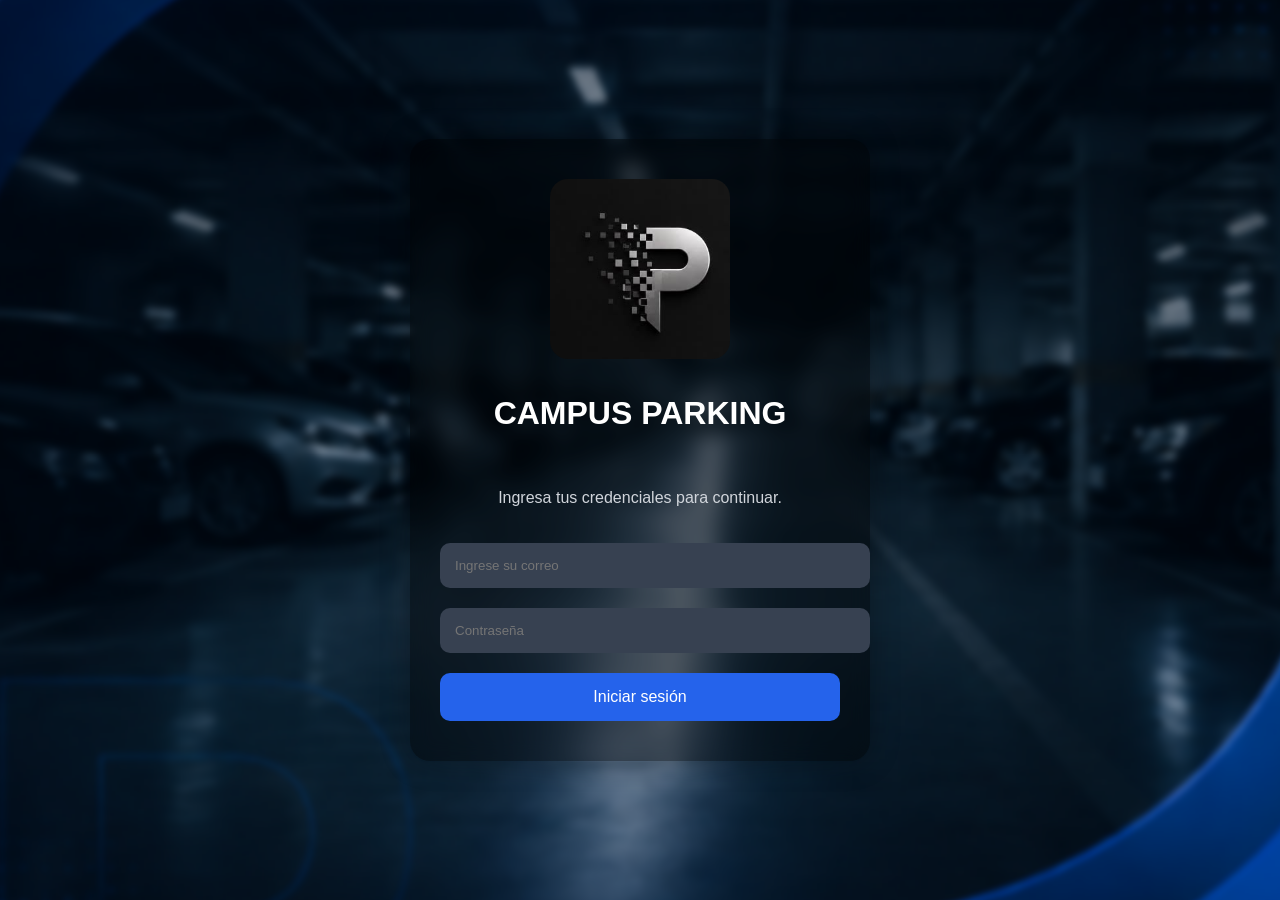
<file: index.html>
<!DOCTYPE html>
<html lang="en">

<head>
    <meta charset="UTF-8">
    <meta name="viewport" content="width=device-width, initial-scale=1.0">
    <title>campus Park</title>
    <link rel="stylesheet" href="estilos.css">
</head>

<body>
    <div class="fondo">

    </div>
    <div class="Admin">
        <div class="contenedor-admin">
            <div class="apartadoLogo">
                <img src="img/logo.jpg" alt="">
                <h1>CAMPUS PARKING</h1>
            </div>
    
    
            <p>
                Ingresa tus credenciales para continuar.
            </p>
    
            <input type="email" id="email"
            placeholder="Ingrese su correo">
    
            <input type="password" id="password"
            placeholder="Contraseña">
    
            <button id="btn-inicio">Iniciar sesión</button>
            
        </div>
    </div>

<script src="main.js"></script>

</body>

</html>
</file>
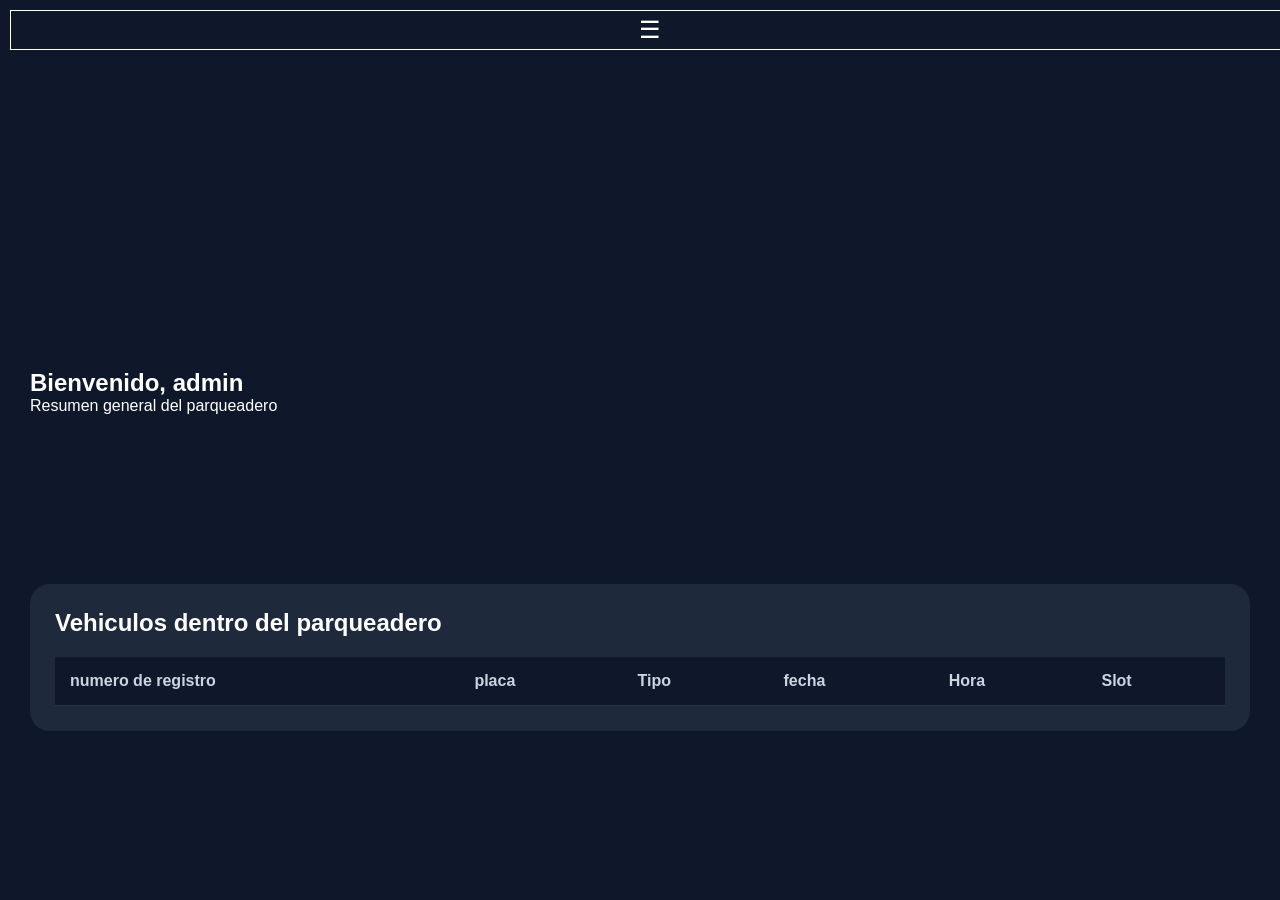
<file: dashboard.html>
<!DOCTYPE html>
<html lang="en">
<head>
    <meta charset="UTF-8">
    <meta name="viewport" content="width=device-width, initial-scale=1.0">
    <title>Dashboard</title>
    <link rel="stylesheet" href="dashboard.css">
</head>
<body>
    <header>
        <button onclick="menutoggle()" class="menu-toggle" id="menu-toggle">
    ☰
</button>
    </header>


<aside class="sidebar" id="sidebar">
    <div class="logo">
        <h1>CAMPUS <span>PARKING</span></h1>
    </div>

    <nav>
        <a href="dashboard.html">Resumen del dia</a>
        <a href="servicios.html">agregar vehiculo al parqueo</a>
        <a href="perfil.html">perfil</a>
        <a href="index.html">cerrar sesion</a>
    </nav>
</aside>
    <main class="dashboard">
        <div class="saludo">
            <h2>Bienvenido, admin </h2>
            <p>Resumen general del parqueadero</p>
        </div>
        <header>
            <section class="tabla-contenedor">
                <div class="tabla-header">
                    <h2>Vehiculos dentro del parqueadero</h2>
                </div>
                <table>
                    <thead>
                        <tr>
                            <th>numero de registro</th>
                            <th>placa</th>
                            <th>Tipo</th>
                            <th>fecha</th>
                            <th>Hora</th>
                            <th>Slot</th>
                        </tr>
                    </thead>
                    <tbody id="tabla-vehiculos">
                        

                    </tbody>

                </table>

            </section>

        </header>

    </main>


<script src="dashboard.js"></script>
</body>
</html>
</file>
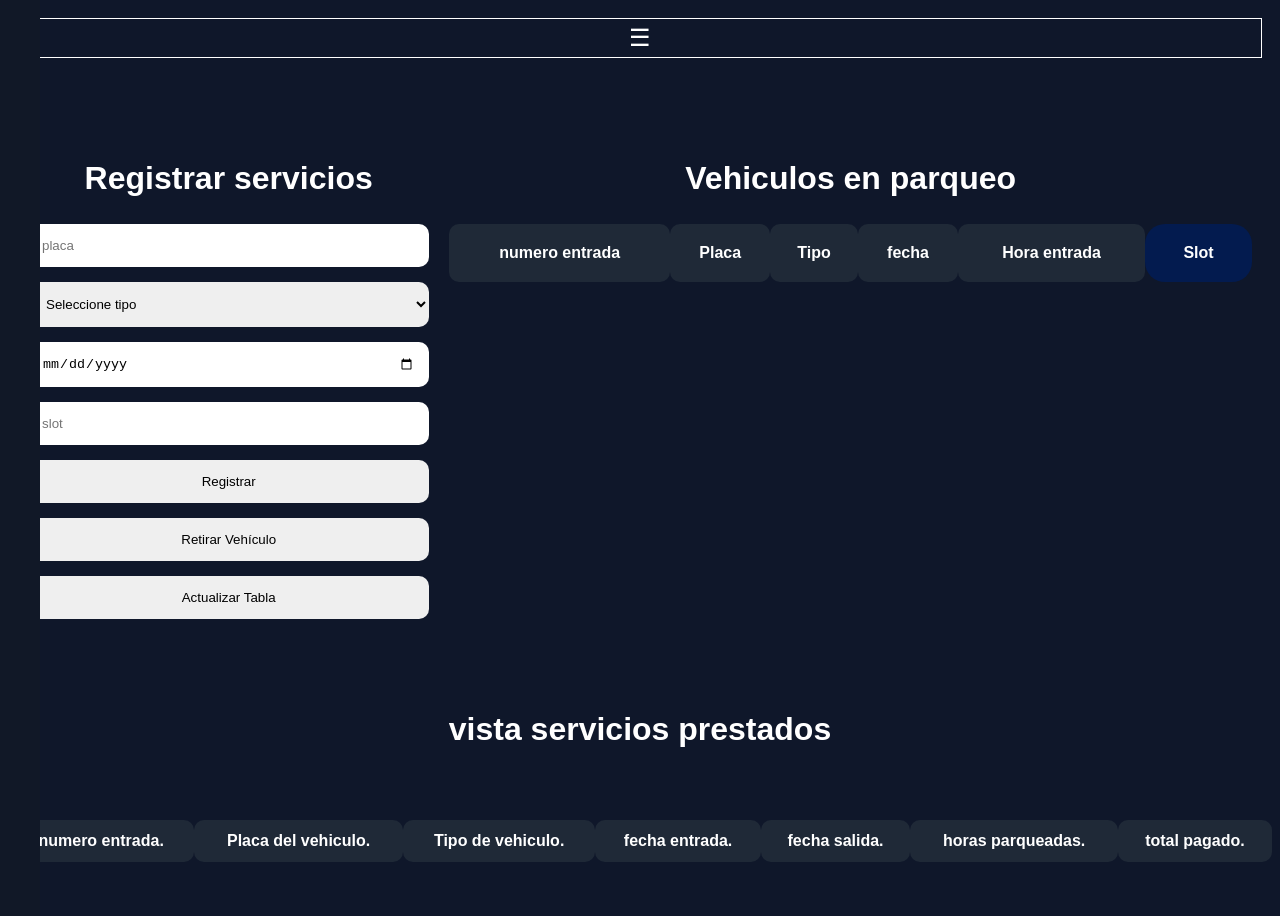
<file: servicios.html>
<!DOCTYPE html>
<html lang="en">

<head>
    <meta charset="UTF-8">
    <meta name="viewport" content="width=device-width, initial-scale=1.0">
    <title>servicios</title>
    <link rel="stylesheet" href="servicios.css">
</head>

<body>
    <button onclick="menutoggle()" class="menu-toggle" id="menu-toggle">
        ☰
    </button>

    <aside class="sidebar" id="sidebar">
        <div class="logo">
            <h1>CAMPUS <span>PARKING</span></h1>
        </div>

        <nav>
            <a href="dashboard.html">Resumen del dia</a>
            <a href="servicios.html">agregar vehiculo al parqueo</a>
            <a href="perfil.html">perfil</a>
            <a href="index.html">cerrar sesion</a>
        </nav>
    </aside>


    <section class="servicios">
        <div class="registro-servicio">
            <h2>Registrar servicios</h2>
            <form id="form-servicios">
                <input type="text" placeholder="placa" id="placa">
                <select id="tipo">
                    <option>Seleccione tipo</option>
                    <option>carro</option>
                    <option>moto</option>

                </select>
                <input type="date" id="fecha">

                <input type="number" placeholder="slot" id="slot" min="1" max="20" step="1">

                <button type="button" id="btn-agregar" onclick="agregarVehiculo()">Registrar</button>

                <button type="button" onclick="retirarVehiculo()">Retirar Vehículo</button>

                <button type="button" onclick="mostrarTabla()">Actualizar Tabla</button>





            </form>
        </div>

        <div class="lista-servicios">
            <h2>Vehiculos en parqueo</h2>

            <table>
                <thead>
                    <tr>
                        <th>numero entrada</th>
                        <th>Placa</th>
                        <th>Tipo</th>
                        <th>fecha</th>
                        <th>Hora entrada</th>
                        <th class="slots">Slot</th>

                    </tr>
                </thead>
                <tbody id="tabla-servicios"></tbody>
            </table>
        </div>

    </section>

    <table>
        <thead>
            <h2>vista servicios prestados</h2>
            <tr>
                <th>numero entrada.</th>
                <th>Placa del vehiculo.</th>
                <th>Tipo de vehiculo.</th>
                <th>fecha entrada.</th>
                <th>fecha salida.</th>
                <th>horas parqueadas.</th>
                <th>total pagado.</th>
            </tr>
        </thead>
        <tbody id="tabla-servicios-brindados">

        </tbody>
    </table>

    <script src="dashboard.js"></script>


    <dialog id="modal-ticket"
        style="border: none; border: radius 8px; padding: 20px; box-shadow: 0 4px rgba(0, 0, 0, 0.3); width: 320px; font-family: monospace">
        <div style="text-align:center;">
            <h3 style="margin: 0 0 10px 0;"> ======CAMPUS PARKING======</h3>
        </div>

        <div>
            <div>Placa<strong id="tk-placa"></strong></div>
            <div>Tipo:<strong id="tk-tipo"></strong></div>
            <div>Slot:</slot><strong id="tk-slot"></strong></div>
            <div style="border-top: 1px dashed #000; margin: 10px 0;"></div>
            <div>Ingreso:<span id="tk-ingreso"></span></div>
            <div>Salida:<span id="tk-salida"></span></div>
            <div>Tiempo:<span id="tk-tiempo"></span></div>
            <div style="border-top: 1px dashed #000; margin: 10px 0;"></div>
            <div style="font-size: 1.2em;"><strong>Monto total: Q <span id="tk-total"></span></strong></div>
        </div>

        <p style="text-align: center; margin-bottom: 15px; font-family: Arial, sans-serif; font-size: 0.9em;">¿Deseas
            imprimir tu factura?</p>

        <div style="display: flex; gap:10px">
            <button onclick="imprimirTicket()"
                style="flex: 1; padding: 10px; background: #2ecc71; color: white; border: none; border-radius: 4px; font-weight: bold; cursor: pointer;">Sí,
                Imprimir</button>
            <button onclick="cerrarTicket()"
                style="flex: 1; padding: 10px; background: #e74c3c; color: white; border: none; border-radius: 4px; font-weight: bold; cursor: pointer;">No
                Imprimir</button>
        </div>
    </dialog>

    <style>
        #modal-ticket::backdrop {
            background-color: rgba(0, 0, 0, 0.6);
        }
    </style>
    <script src="agregarVehiculo.js">

    </script>

</body>

</html>
</file>
<file: estilos.css>
html, body {
    padding: 0;
    margin: 0;
    font-family: sans-serif;
    height: 100%;
}

/* Fondo */
.fondo {
    background-image: url(img/fondo.png);
    background-size: cover;
    background-position: center;
    background-repeat: no-repeat;
    background-attachment: fixed;
    position: fixed;
    width: 100%;
    height: 100vh;
    filter: blur(3px);
    transform: scale(1.1);
    z-index: -1;
}

/* Contenedor principal */
.Admin {
    display: flex;
    justify-content: center;
    align-items: center;
    height: 100vh;
}

.contenedor-admin {
    width: 90%;
    max-width: 400px;
    padding: 40px 30px;
    border-radius: 20px;
    background: rgba(0,0,0,.4);
    color: white;
    backdrop-filter: blur(10px);
    display: grid;
    gap: 20px;
    box-shadow: 0 0 30px rgba(0,0,0,.3);
}

/* Título */
.contenedor-admin h1 {
    text-align: center;
    font-size: 2rem;
}

/* Texto */
.contenedor-admin p {
    text-align: center;
    color: #d1d5db;
}

/* Inputs */
.contenedor-admin input {
    width: 100%;
    padding: 15px;
    border: none;
    border-radius: 10px;
    background: #374151;
    color: white;
    outline: none;
}

/* Botón */
.contenedor-admin button {
    padding: 15px;
    border: none;
    border-radius: 10px;
    background: #2563eb;
    color: white;
    font-size: 1rem;
    cursor: pointer;
    transition: .3s;
}

.contenedor-admin button:hover {
    background: #1d4ed8;
}

/* Logo */
.apartadoLogo {
    display: flex;
    justify-content: center;
    align-items: center;
    gap: 15px;
    flex-wrap: wrap; /* ✅ Para que se acomode en pantallas pequeñas */
}

.apartadoLogo img {
    width: 20vh;
    height: 20vh;
    border-radius: 10%;
    object-fit: cover;
}

/* RESPONSIVE */
@media (max-width: 768px) {
    .contenedor-admin {
        width: 95%;
        padding: 30px 20px;
    }

    .contenedor-admin h1 {
        font-size: 1.5rem;
    }

    .apartadoLogo img {
        width: 15vh;
        height: 15vh;
    }
}

@media (max-width: 480px) {
    .contenedor-admin {
        width: 100%;
        padding: 20px 15px;
    }

    .contenedor-admin h1 {
        font-size: 1.2rem;
    }

    .contenedor-admin input,
    .contenedor-admin button {
        padding: 12px;
        font-size: 0.9rem;
    }

    .apartadoLogo img {
        width: 12vh;
        height: 12vh;
    }
}
</file>
<file: dashboard.css>
/* Reset */
* {
    margin: 0;
    padding: 0;
    box-sizing: border-box;
}

/* Layout base */
body {
    font-family: 'Poppins', sans-serif;
    background: #0f172a;
    color: white;
    display: grid;
    grid-template-columns: repeat(1, 1fr); 
    min-height: 100vh;
}


.sidebar {
    position: fixed;
    left: -250px;
    top: 0;
    width: 250px;
    height: 100%;
    transition: left 0.3s ease;
    background: #111827;
    padding: 30px 20px;

}


.sidebar.active {
    left: 0; /* visible */
}

.menu-toggle {
    color: white;
    font-size: 24px;
    background: none;
    border: 1px solid white;
    cursor: pointer;
    margin: 10px;
    height: 40px;
    width: 100%;
}

.logo h1 {
font-size: 1.8rem;
}

.logo span {
color: #3b82f6;
}

.sidebar nav {
display: flex;
flex-direction: column;
gap: 15px;
}

.sidebar nav a {
text-decoration: none;
color: #d1d5db;
padding: 15px;
border-radius: 12px;
transition: background 0.2s ease, color 0.2s ease;
}

.sidebar nav a:hover {
background: #2563eb;
color: white;
}


.dashboard {
padding: 30px;
display: grid;
gap: 30px;
}

/* Header */
.header {
    display: flex;
    justify-content: space-between;
    align-items: center;
}

.header p {
    color: #9ca3af;
}

/* Cards */
.card {
    background: #1e293b;
    padding: 25px;
    border-radius: 20px;
    display: grid;
    gap: 10px;
    box-shadow: 0 0 20px rgba(0,0,0, .2);
    transition: .3s;
}

.card:hover {
    transform: translateY(-5px);
}

.card h3 {
    color: #cbd5e1;
    font-size: 1rem;
}

.card p {
    color: #94a3b8;
}

/* Tabla */
.tabla-contenedor {
    background: #1e293b;
    padding: 25px;
    border-radius: 20px;
    overflow: auto;
}

.tabla-header {
    margin-bottom: 20px;
}

.table {
    width: 100%;
}

table {
    width: 100%;
    border-collapse: collapse;
}

th, td {
    padding: 15px;
    text-align: left;
}

th {
    background: #0f172a;
    color: #cbd5e1;
}

tr {
    border-bottom: 1px solid rgba(255,255,255,.05);
}

/* Estados */
.estado {
    padding: 8px 12px;
    border-radius: 10px;
    font-size: .9rem;
}

.ocupado {
    background: #dc2626;
}

.libre {
    background: #16a34a;
}


@media (max-width: 900px) {

 Hacer que todo el contenido principal sea una sola columna /
.sidebar {
display: none;
}

}
</file>
<file: servicios.css>
body {
font-family: 'Poppins', sans-serif;
background: #0f172a;
color: white;
display: grid;
min-height: 100vh;
gap: 0;
}



.sidebar {
    position: fixed;
    left: -250px;
    top: 0;
    width: 250px;
    height: 100%;
    transition: left 0.3s ease;
    background: #111827;
    padding: 30px 20px;

}


.sidebar.active {
    left: 0; /* visible */
}

.menu-toggle {
    color: white;
    font-size: 24px;
    background: none;
    border: 1px solid white;
    cursor: pointer;
    margin: 10px;
    height: 40px;
}

/* Sidebar */
.sidebar {
}

.logo h1 {
font-size: 1.8rem;
}

.logo span {
color: #3b82f6;
}

.sidebar nav {
display: flex;
flex-direction: column;
gap: 15px;
}

.sidebar nav a {
text-decoration: none;
color: #d1d5db;
padding: 15px;
border-radius: 12px;
transition: background 0.2s ease, color 0.2s ease;
}

.sidebar nav a:hover {
background: #2563eb;
color: white;
}


.dashboard {
padding: 30px;
display: grid;
gap: 30px;
}


.servicios {
display: grid;
grid-template-columns: 1fr 2fr;
gap: 20px;
padding: 20px;
}

h2 {
font-size: 2rem;
color: white;
text-align: center;
}

 Tarjetas /
.registro-servicio,
.lista-servicios {
background: rgba(255, 255, 255, 0.08);
width: auto;
backdrop-filter: blur(10px);
border-radius: 20px;
box-shadow: 10px 10px 20px rgba(0, 255, 255, 0.12);
}

#form-servicios {
display: grid;
gap: 15px;
}

#form-servicios input,
#form-servicios select,
#form-servicios button {
padding: 14px;
border: none;
border-radius: 10px;
}

table {
width: 100%;
border-collapse: collapse;
}

thead th {
padding: 12px;
text-align: center;
background: #1f2937;
color: white;
border-radius: 10px;
}

tbody {
background-color: transparent;
width: 100%;
}

tbody td {
border-radius: 10px;
padding: 10px;
font-size: 1.05rem;
text-align: center;
}


.slots {
background-color: #031b4f;
border-radius: 20px;
padding: 20px;
display: grid;
gap: 20px;
}

.slot {
width: 100%;
color: #031b4f;
background-color: aqua;
display: grid;
grid-template-columns: repeat(2, 1fr);
gap: 20px;
padding: 20px;
border-radius: 20px;
}

@media (max-width: 900px) {

 Hacer que todo el contenido principal sea una sola columna /
.sidebar {
display: none; / ocultar sidebar en móviles; si quieres que aparezca, cámbialo a block */
}


.servicios {
display: grid;
grid-template-columns: 1fr; /* UNA sola columna */
gap: 16px;
padding: 12px;
}

.slot {
grid-template-columns: 1fr; /* en móvil, cada slot en columna */
}

#form-servicios {
gap: 12px;
}

h2 {
font-size: 1.6rem;
}

}
</file>
